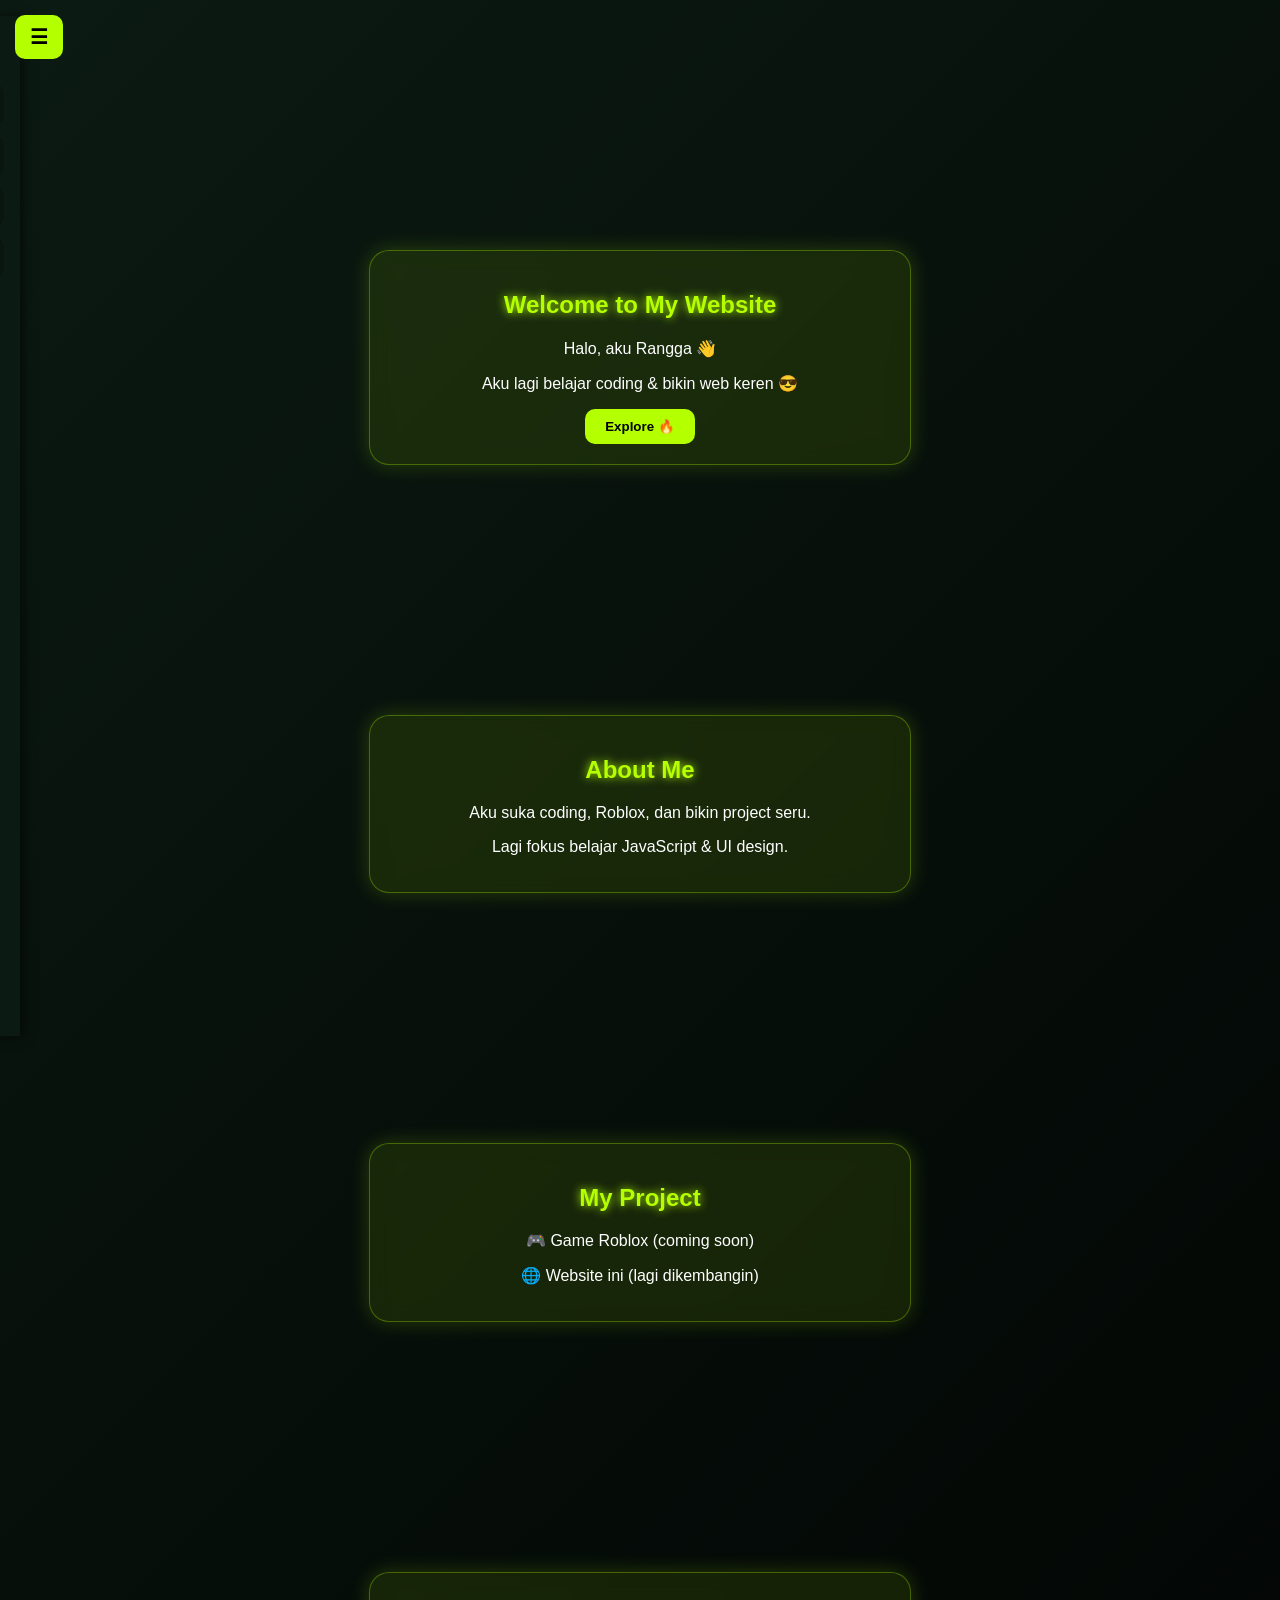
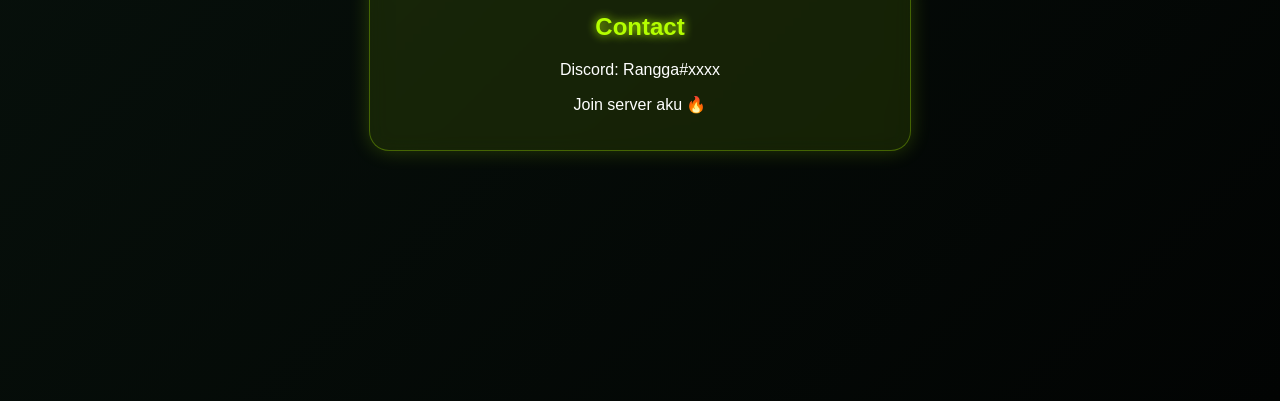
<file: index.html>
<!DOCTYPE html>
<html>
<head>
    <meta charset="UTF-8">
    <meta name="viewport" conten="width=device-width, initial-scale=1.0">
    <link rel="stylesheet" href="home.css">
    <script src="home.js"></script>
    <title>coding</title>
</head>
<body>
    <nav>
        <ul class="Home">
            <li><a href="https://discord.gg/RFHGjnXzQM" target="_blank">server aku</a></li>
            <li><a href="#">About</a></li>
            <li><a href="https://discord.com/users/1198227555455606784" target="_blank">Contact</a></li>
            <li><a href="index.html">Home</a></li>
        </ul>
    </nav>
    
    <button class="menu-btn">☰</button>
    <div class="overlay"></div>
        <main>
            <!-- 🔥 HERO -->
            <section class="container">
                <h1>Welcome to My Website</h1>
                <p>Halo, aku Rangga 👋</p>
                <p>Aku lagi belajar coding & bikin web keren 😎</p>
                <button>Explore 🔥</button>
            </section>
        
            <!-- 🧠 ABOUT -->
            <section class="container">
                <h1>About Me</h1>
                <p>Aku suka coding, Roblox, dan bikin project seru.</p>
                <p>Lagi fokus belajar JavaScript & UI design.</p>
            </section>
        
            <!-- 🎮 PROJECT -->
            <section class="container">
                <h1>My Project</h1>
                <p>🎮 Game Roblox (coming soon)</p>
                <p>🌐 Website ini (lagi dikembangin)</p>
            </section>
        
            <!-- 📞 CONTACT -->
            <section class="container">
                <h1>Contact</h1>
                <p>Discord: Rangga#xxxx</p>
                <p>Join server aku 🔥</p>
            </section>
        
        </main>
</body>
</html>
</file>
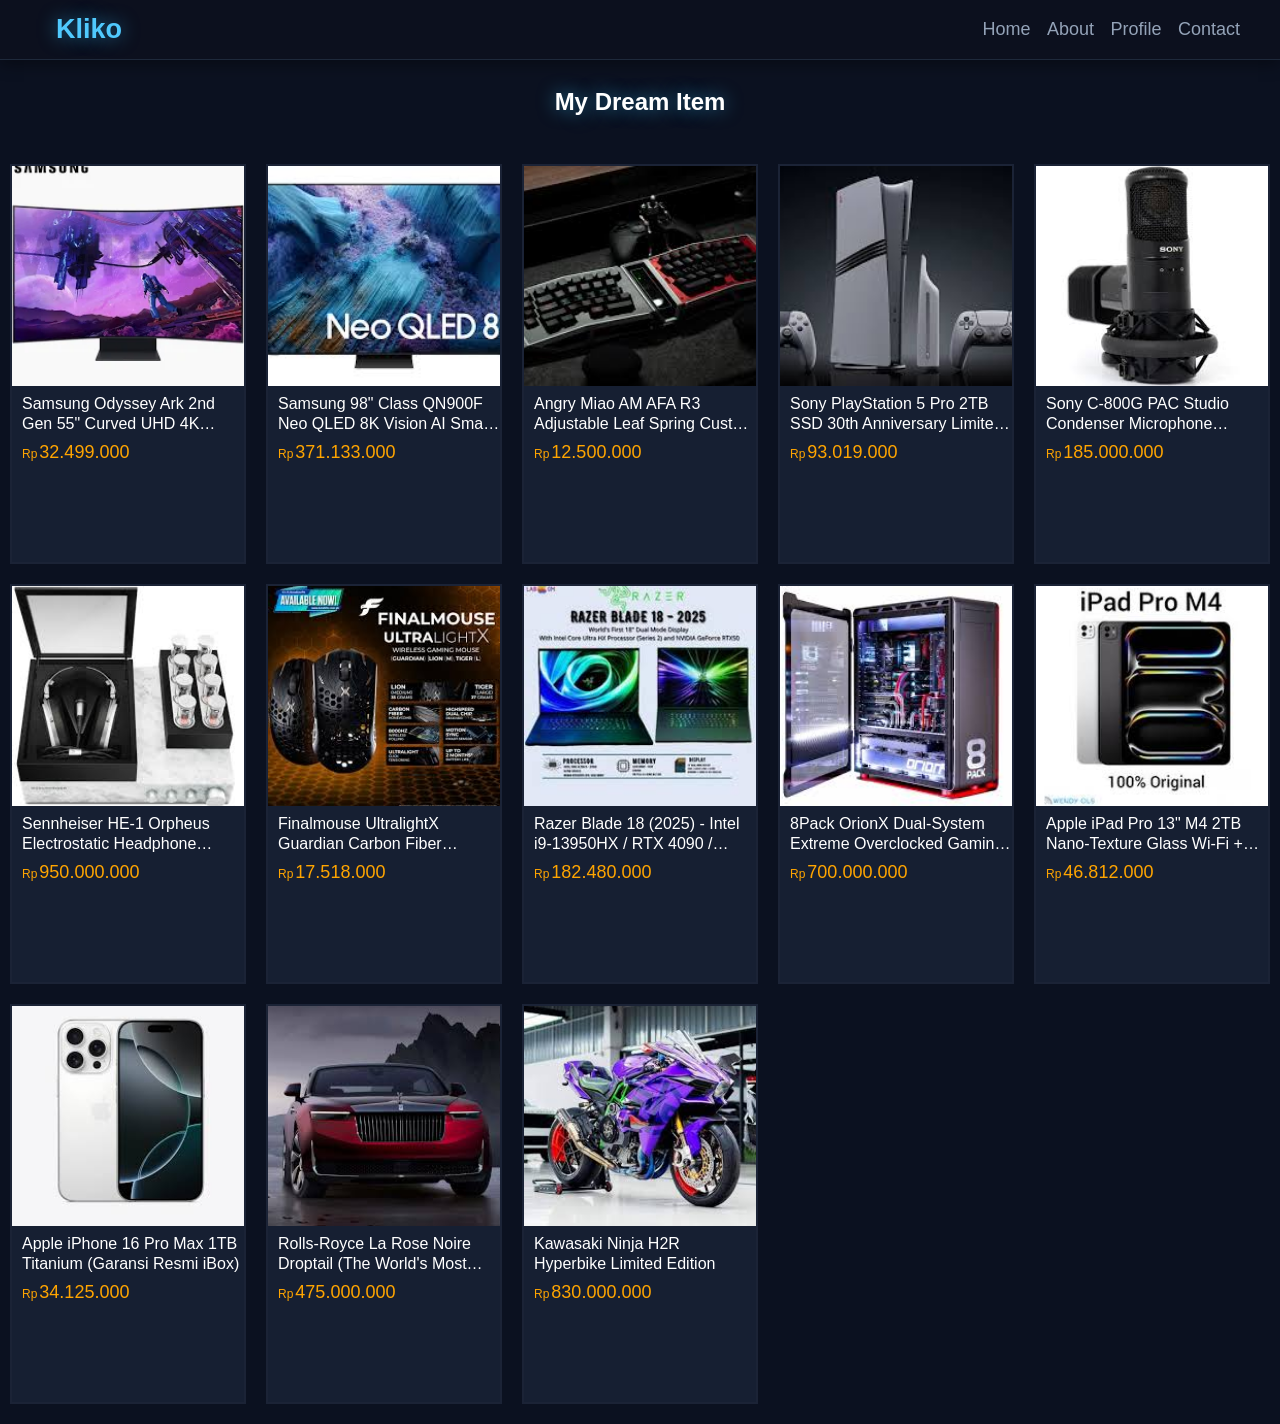
<file: Design/index.html>
<!DOCTYPE html>
<html lang="en">
<head>
    <meta charset="UTF-8">
    <meta name="viewport" content="width=device-width, initial-scale=1.0">
    <title>Kliko</title>
    <link rel="stylesheet" href="css/style.css">
</head>
<body>
    <nav class="navbar">
        <div class="nav-link">
            <div class="logo"><a href="index.html"><h1>Kliko</h1></a></div>
            <ul>
                <li><a href="index.html">Home</a></li>
                <li><a href="about.html">About</a></li>
                <li><a href="profile.html">Profile</a></li>
                <li><a href="#contact">Contact</a></li>
            </ul>
        </div>
    </nav>

    <div class="dream"><h2>My Dream Item</h2></div>

    <div class="card-container">
        <div class="product-card">
            <div class="product-cover"><img src="image/monitor.png" alt="monitor"></div>
                <div class="product-info">
                    <p class="judul">Samsung Odyssey Ark 2nd Gen 55" Curved UHD 4K 165Hz Smart Gaming Monitor</p>
                    <p class="sprice"><span>Rp</span>32.499.000</p>
                    <div class="similar-product">Beli Woy!</div>
                </div>
        </div>

        <div class="product-card">
            <div class="product-cover"><img src="image/tv.png" alt="tv"></div>
                <div class="product-info">
                    <p class="judul">Samsung 98" Class QN900F Neo QLED 8K Vision AI Smart TV 2026</p>
                    <p class="sprice"><span>Rp</span>371.133.000</p>
                    <div class="similar-product">Beli Woy!</div>
                </div>
        </div>

        <div class="product-card">
            <div class="product-cover"><img src="image/keyboard.png" alt="keyboard"></div>
                <div class="product-info">
                    <p class="judul">Angry Miao AM AFA R3 Adjustable Leaf Spring Custom Mechanical Keyboard</p>
                    <p class="sprice"><span>Rp</span>12.500.000</p>
                    <div class="similar-product">Beli Woy!</div>
                </div>
        </div>

        <div class="product-card">
            <div class="product-cover"><img src="image/playstation.png" alt="playStation"></div>
                <div class="product-info">
                    <p class="judul">Sony PlayStation 5 Pro 2TB SSD 30th Anniversary Limited Edition Bundle</p>
                    <p class="sprice"><span>Rp</span>93.019.000</p>
                    <div class="similar-product">Beli Woy!</div>
                </div>
        </div>

        <div class="product-card">
            <div class="product-cover"><img src="image/microphone.png" alt="microphone"></div>
                <div class="product-info">
                    <p class="judul">Sony C-800G PAC Studio Condenser Microphone System</p>
                    <p class="sprice"><span>Rp</span>185.000.000</p>
                    <div class="similar-product">Beli Woy!</div>
                </div>
        </div>

        <div class="product-card">
            <div class="product-cover"><img src="image/headphone.png" alt="headphone"></div>
                <div class="product-info">
                    <p class="judul">Sennheiser HE-1 Orpheus Electrostatic Headphone System</p>
                    <p class="sprice"><span>Rp</span>950.000.000</p>
                    <div class="similar-product">Beli Woy!</div>
                </div>
        </div>
        
        <div class="product-card">
            <div class="product-cover"><img src="image/mouse.png" alt="mouse"></div>
                <div class="product-info">
                    <p class="judul">Finalmouse UltralightX Guardian Carbon Fiber Wireless Gaming Mouse</p>
                    <p class="sprice"><span>Rp</span>17.518.000</p>
                    <div class="similar-product">Beli Woy!</div>
                </div>
        </div>

        <div class="product-card">
            <div class="product-cover"><img src="image/laptop.png" alt="laptop"></div>
                <div class="product-info">
                    <p class="judul">Razer Blade 18 (2025) - Intel i9-13950HX / RTX 4090 / 64GB RAM / 2TB SSD</p>
                    <p class="sprice"><span>Rp</span>182.480.000</p>
                    <div class="similar-product">Beli Woy!</div>
                </div>
        </div>

        <div class="product-card">
            <div class="product-cover"><img src="image/pc.png" alt="pc"></div>
                <div class="product-info">
                    <p class="judul">8Pack OrionX Dual-System Extreme Overclocked Gaming PC</p>
                    <p class="sprice"><span>Rp</span>700.000.000</p>
                    <div class="similar-product">Beli Woy!</div>
                </div>
        </div>

        <div class="product-card">
            <div class="product-cover"><img src="image/tablet.png" alt="tablet"></div>
                <div class="product-info">
                    <p class="judul">Apple iPad Pro 13" M4 2TB Nano-Texture Glass Wi-Fi + Cellular</p>
                    <p class="sprice"><span>Rp</span>46.812.000</p>
                    <div class="similar-product">Beli Woy!</div>
                </div>
        </div>

        <div class="product-card">
            <div class="product-cover"><img src="image/hp.png" alt="hp"></div>
                <div class="product-info">
                    <p class="judul">Apple iPhone 16 Pro Max 1TB Titanium (Garansi Resmi iBox)</p>
                    <p class="sprice"><span>Rp</span>34.125.000</p>
                    <div class="similar-product">Beli Woy!</div>
                </div>
        </div>

        <div class="product-card">
            <div class="product-cover"><img src="image/mobil.png" alt="mobil"></div>
                <div class="product-info">
                    <p class="judul">Rolls-Royce La Rose Noire Droptail (The World's Most Expensive New Car)</p>
                    <p class="sprice"><span>Rp</span>475.000.000</p>
                    <div class="similar-product">Beli Woy!</div>
                </div>
        </div>

        <div class="product-card">
            <div class="product-cover"><img src="image/motor.png" alt="motor"></div>
                <div class="product-info">
                    <p class="judul">Kawasaki Ninja H2R Hyperbike Limited Edition</p>
                    <p class="sprice"><span>Rp</span>830.000.000</p>
                    <div class="similar-product">Beli Woy!</div>
                </div>
        </div>
    </div>

    <!-- <footer class="footer">
            <div class="link">
                <a href="#">Youtube</a>
                <a href="#">Telegram</a>
                <a href="#">Whatsapp</a>
            </div>
            <p>Lorem ipsum dolor sit amet, consectetur adipisicing elit. Tempora, dolor.</p>
    </footer> -->
</body>
</html>
</file>
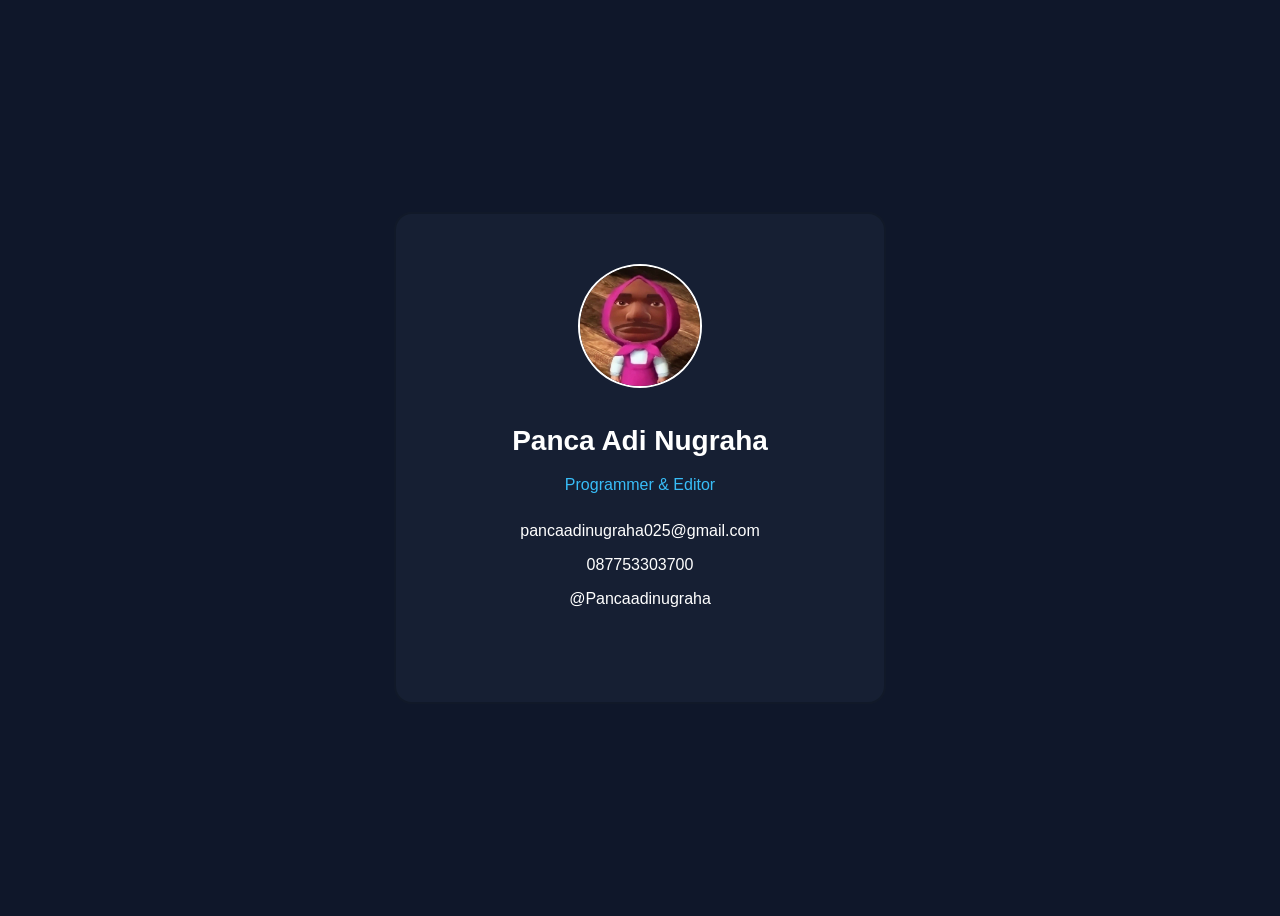
<file: Name card/Index.html>
<!DOCTYPE html>
<html lang="en">
<head>
    <meta charset="UTF-8">
    <meta name="viewport" content="width=device-width, initial-scale=1.0">
    <title>Name card</title>
    <link rel="stylesheet" href="Style.css">
</head>
<body>
    <div class="card">
        
    <img src="image.jpg" alt="Foto profil" class="profile">
    
    <h1>Panca Adi Nugraha</h1>
    
    <p class="role">Programmer & Editor
    
    <div class="info">
        <p>pancaadinugraha025@gmail.com</p>
        <p>087753303700</p>
        <p>@Pancaadinugraha</p>
    </div>

</div>
</body>
</html>
</file>
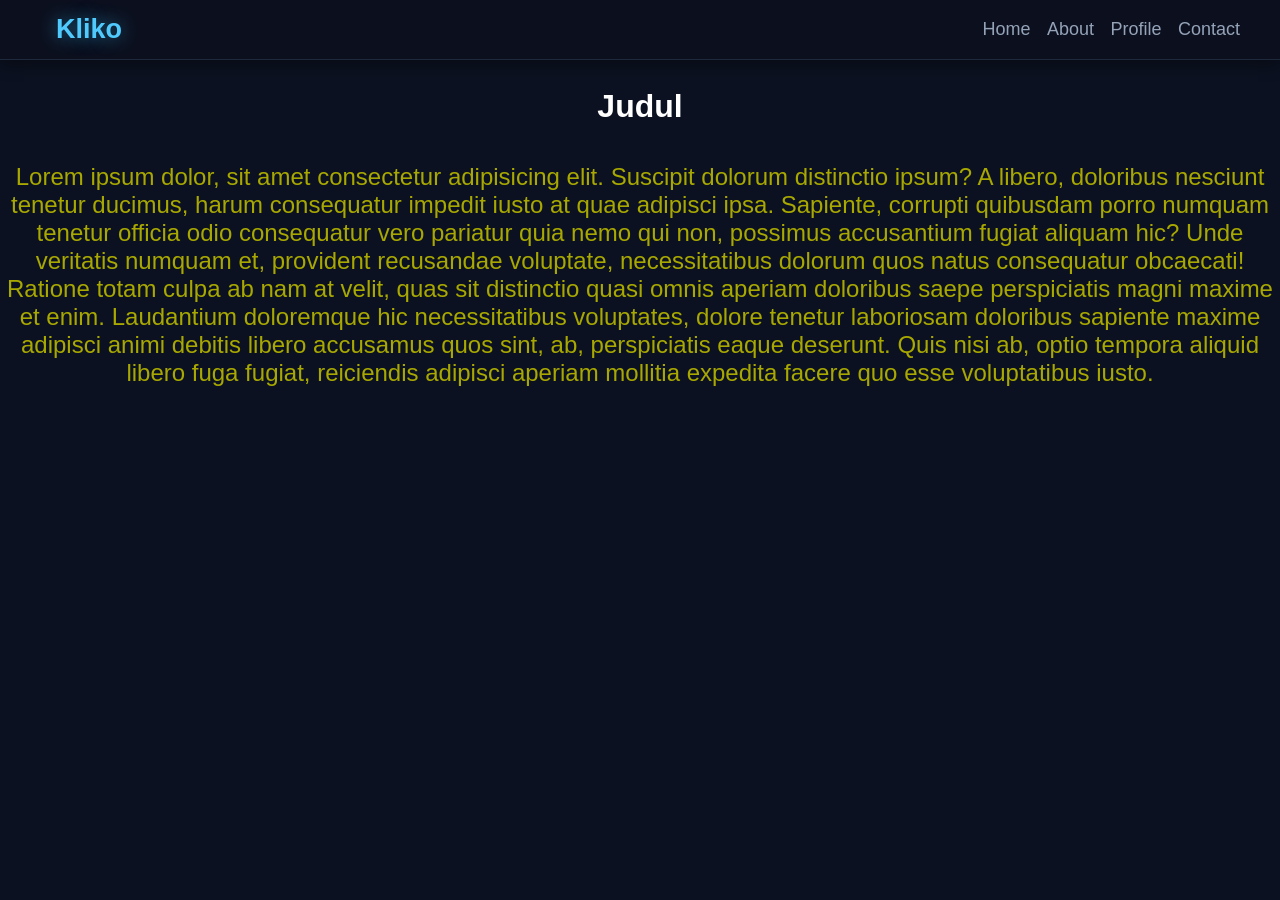
<file: Design/about.html>
<!DOCTYPE html>
<html lang="en">
<head>
    <meta charset="UTF-8">
    <meta name="viewport" content="width=device-width, initial-scale=1.0">
    <title>Kliko | about</title>
    <link rel="stylesheet" href="css/about.css">
</head>
<body>
    <nav class="navbar">
        <div class="nav-link">
            <div class="logo"><a href="index.html"><h1>Kliko</h1></a></div>
            <ul>
                <li><a href="index.html">Home</a></li>
                <li><a href="about.html">About</a></li>
                <li><a href="profile.html">Profile</a></li>
                <li><a href="#contact">Contact</a></li>
            </ul>
        </div>
    </nav>

    <div class="container">
        <h1>Judul</h1>

        <p>Lorem ipsum dolor, sit amet consectetur adipisicing elit. Suscipit dolorum distinctio ipsum? A libero, doloribus nesciunt tenetur ducimus, harum consequatur impedit iusto at quae adipisci ipsa. Sapiente, corrupti quibusdam porro numquam tenetur officia odio consequatur vero pariatur quia nemo qui non, possimus accusantium fugiat aliquam hic? Unde veritatis numquam et, provident recusandae voluptate, necessitatibus dolorum quos natus consequatur obcaecati! Ratione totam culpa ab nam at velit, quas sit distinctio quasi omnis aperiam doloribus saepe perspiciatis magni maxime et enim. Laudantium doloremque hic necessitatibus voluptates, dolore tenetur laboriosam doloribus sapiente maxime adipisci animi debitis libero accusamus quos sint, ab, perspiciatis eaque deserunt. Quis nisi ab, optio tempora aliquid libero fuga fugiat, reiciendis adipisci aperiam mollitia expedita facere quo esse voluptatibus iusto.</p>
    </div>
</body>
</html>
</file>
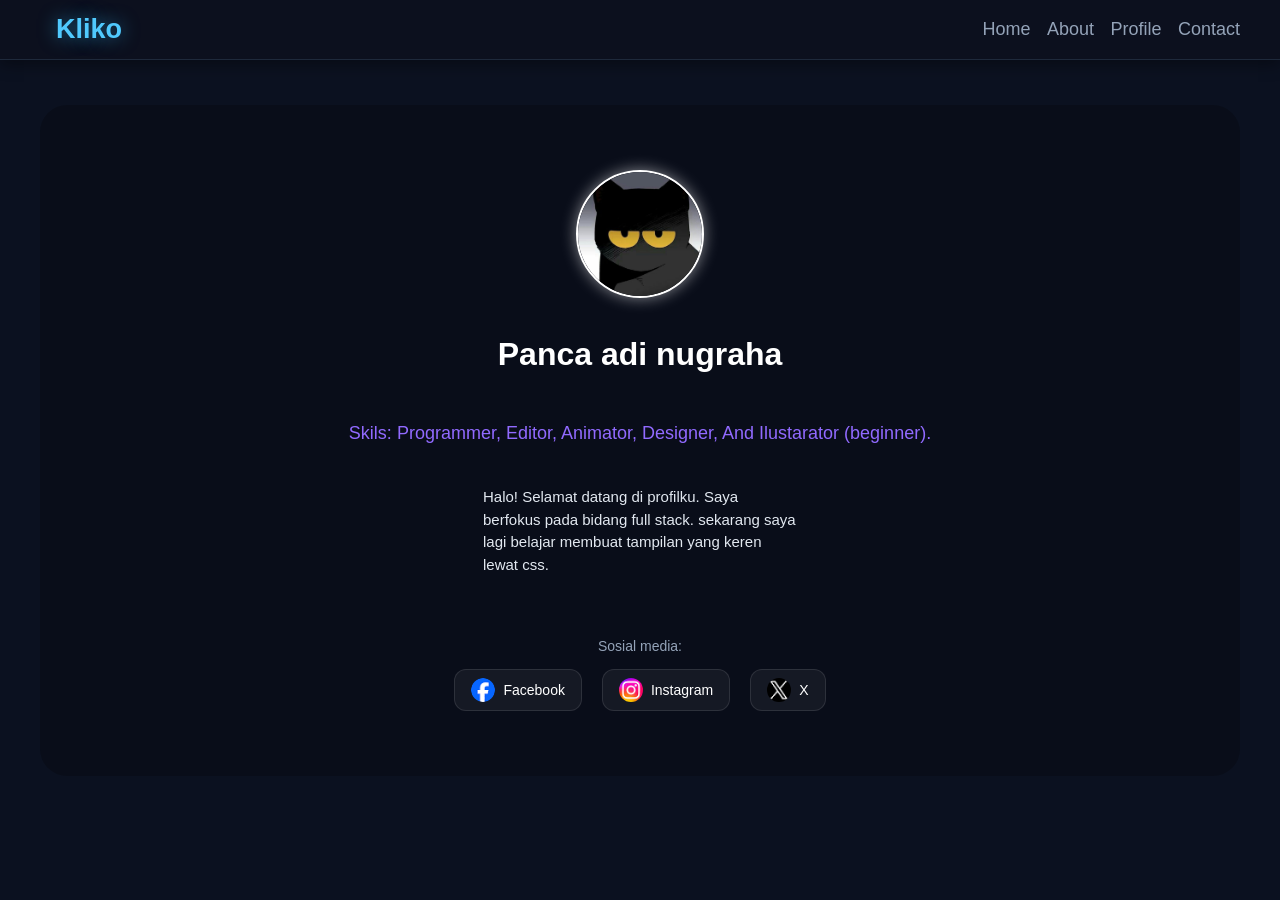
<file: Design/profile.html>
<!doctype html>
<html lang="en">
  <head>
    <meta charset="UTF-8" />
    <meta name="viewport" content="width=device-width, initial-scale=1.0" />
    <title>Kliko | profile</title>
    <link rel="stylesheet" href="css/profile.css" />
  </head>
  <body>
    <nav class="navbar">
      <div class="nav-link">
        <div class="logo">
          <a href="index.html"><h1>Kliko</h1></a>
        </div>
        <ul>
          <li><a href="index.html">Home</a></li>
          <li><a href="about.html">About</a></li>
          <li><a href="profile.html">Profile</a></li>
          <li><a href="#contact">Contact</a></li>
        </ul>
      </div>
    </nav>

    <div class="card-container">
      <div class="card">
        <img src="image/profile.jpg" alt="" class="img-profile" />
        <h1>Panca adi nugraha</h1>

        <div class="role">
          <p>
            <span>Skils:</span> Programmer, Editor, Animator, Designer, And
            Ilustarator (beginner).
          </p>
        </div>

        <div class="chat-container">
          <div class="message-bubble">
            <p>
              Halo! Selamat datang di profilku. Saya berfokus
              pada bidang full stack. sekarang saya lagi belajar membuat tampilan
              yang keren lewat css.
            </p>
          </div>
        </div>

        <div class="sosmed">
          <p class="sosmed-title">Sosial media:</p>
          <div class="sosmed-links">
            <a href="#" class="sosmed-item">
              <img src="image/facebook.png" alt="facebook" />
              <span>Facebook</span>
            </a>
            <a href="#" class="sosmed-item">
              <img src="image/ig.png" alt="instagram" />
              <span>Instagram</span>
            </a>
            <a href="#" class="sosmed-item">
              <img src="image/x.png" alt="x" />
              <span>X</span>
            </a>
          </div>
        </div>
      </div>
    </div>

    <div class="pembatas">
        <p>1212</p>
    </div>
  </body>
</html>
</file>
<file: home.css>
body {
    background: linear-gradient(135deg, #0B1A12, #020403);
    color: white;
    font-family: Arial, sans-serif;
}
html {
    scroll-behavior: smooth;
}
h1 {
    color: #B4FF00;
    text-shadow: 0 0 10px #B4FF00;
}
button {
    background: #B4FF00;
    border: none;
    padding: 10px 20px;
    border-radius: 10px;

    cursor: pointer;
    font-weight: bold;

    transition: 0.3s;
}

button:hover {
    background: #d4ff4d;
    transform: scale(1.1);
}
.container {
    width: 90%;
    max-width: 500px;

    margin: 250px auto;
    padding: 20px;

    background: rgba(180, 255, 0, 0.1);
    border-radius: 20px;

    text-align: center;

    backdrop-filter: blur(10px);
    border: 1px solid rgba(180, 255, 0, 0.3);

    box-shadow: 0 0 20px rgba(180, 255, 0, 0.2);

    opacity: 0;
    transform: translateY(50px);
    transition: 0.5s;

    position: relative;
    overflow: hidden;
}
.container:hover {
    transform: translateY(-5px) scale(1.02);
    box-shadow: 0 0 30px rgba(180, 255, 0, 0.4);
}
.container.show {
    opacity: 1;
    transform: translateY(0);
}
.Home {
    list-style: none;
    position: fixed;
    top: 0;
    left: -220px; /* sembunyi di kiri */
    width: 200px;
    height: 100%;

    display: flex;
    flex-direction: column;
    gap: 10px;

    padding: 60px 20px;

    background: #0B1A12;
    box-shadow: 4px 0 10px rgba(0,0,0,0.5);

    transition: 0.3s;

        z-index: 1001;
}
.Home.active {
    left: 0;
}
.Home li {
    list-style: none;
}
.Home li a {
    color: #B4FF00;
    text-decoration: none;
    font-size: 18px;
    padding: 10px;
    display: block;
    border-radius: 10px;
    transition: 0.3s;
    box-shadow: 4px 8px rgba(0, 0, 0, 0.2);
}

.Home li a:hover {
    background: #B4FF00;
    color: #0B1A12;
    transform: scale(1.05);
    box-shadow: 4px 8px rgba(0, 0, 0, 0.2);
}

.menu-btn {
    position: fixed;
    top: 15px;
    left: 15px;
    font-size: 20px;
    background: #B4FF00;
    border: none;
    padding: 10px 15px;
    cursor: pointer;
    border-radius: 10px;
    z-index: 1002;
}

.overlay {
    position: fixed;
    top: 0;
    left: 0;
    width: 100%;
    height: 100%;

    background: rgba(0,0,0,0.5);
    opacity: 0;
    pointer-events: none;

    transition: 0.3s;

    z-index: 1000;
    backdrop-filter: blur(3px);
}

.overlay.active {
    opacity: 1;
    pointer-events: all;
}
</file>
<file: Design/css/style.css>
* {
  margin: 0;
  padding: 0;
  font-family: Arial, Helvetica, sans-serif;
  box-sizing: border-box;
}

body {
  background-color: #0b1120;
  min-height: 100vh;
}

.navbar {
  background: #0c101e;
  box-shadow: 0px 4px 15px rgba(0, 0, 0, 0.4); /* Shadow sedikit dipertebal agar tegas */
  padding: 14px 28px; /* 20px atas-bawah, 40px kiri-kanan */
  border-bottom: 1px solid #1e293b; /* Opsional: garis tipis biar makin pro */
}

.nav-link {
  display: flex;
  align-items: center;
  justify-content: space-between;
}

.logo h1 {
  margin: 0; /* Menghapus jarak bawaan browser */
  display: inline-block; /* Memastikan h1 mengikuti ukuran teks saja */
}

.logo a {
  margin-left: 28px;
  font-size: 18px;
  font-weight: 600;
  text-decoration: none;
  color: #50c9fd;
  text-shadow: 0px 0px 18px #38bff894;
}

.navbar li {
  display: inline-block;
  list-style: none;
}

.navbar li a {
  text-decoration: none;
  color: #94a3b8;
  transition: all 0.3s ease;
}

.navbar li a:hover {
  color: #38bdf8;
  text-decoration: underline;
}

li a {
  font-size: 18px;
  margin-right: 12px;
}

.dream h2 {
  text-align: center;
  margin-top: 28px;
  color: white;
  text-shadow: 0px 0px 18px #38bff894;
}

.card-container {
  margin-top: 28px;
  display: grid;
  grid-template-columns: repeat(auto-fit, minmax(200px, 1fr));
  gap: 20px;
  padding: 20px 10px;
  width: 100%;
}

.product-card {
  position: relative;
  background: #161f32;
  border: 2px solid rgba(255, 255, 255, 0.019);
  transition:
    transform 0.3s ease,
    box-shadow 0.3s ease;
  cursor: pointer;
  display: flex;
  flex-direction: column;
  height: 100%;
  min-height: 400px;
}

.product-card:hover {
  transform: translateY(-2px); /* Naikkan sedikit biar tombolnya gak ketutup */
  border: 2px solid #ee4d2d;
  z-index: 99; /* Pastikan dia di paling depan saat melayang */
  box-shadow: 0 10px 20px rgba(0, 0, 0, 0.5);
}

.similar-product {
  position: absolute;
  bottom: -35px; /* Sesuaikan jaraknya agar nempel */
  left: -2px;
  right: -2px;
  background-color: #ee4d2d;
  color: white;
  text-align: center;
  padding: 10px 0;
  font-size: 14px;
  font-weight: bold;
  display: none;
  z-index: 100;
}

/* PERBAIKAN: Nama class harus sama dengan HTML (similar-product) */
.product-card:hover .similar-product {
  display: block;
}

.product-cover img {
  width: 100%;
  height: 220px;
  display: block;
  object-fit: cover;
}

.product-info {
  padding-left: 10px;
  padding-top: 8px;
}

.judul {
  color: white;
  display: -webkit-box;
  -webkit-line-clamp: 2;
  -webkit-box-orient: vertical;
  overflow: hidden;
  text-overflow: ellipsis;
  height: 40px;
  line-height: 20px;
  margin-bottom: 8px;
}

.sprice {
  margin-top: 8px;
  color: orange;
  font-size: 18px;
}

.product-info span {
  font-size: 12px;
  margin-right: 2px;
}
</file>
<file: Name card/Style.css>
body {
    display: flex;
    justify-content: center;
    align-items: center;
    background: #0f172a;
    height: 100vh;
    font-family: Arial, Helvetica, sans-serif
}

.card {
    width: 350px;
    height: 450px;
    color: white;
    background: #1e293b86;
    border: 2px solid rgba(0, 0, 0, 0.187);
    text-align: center;
    border-radius: 18px;
    transition: all 0.3s ease-out;
}

.card:hover {
    transform: translateY(-10px);
    box-shadow: 0px 0px 18px rgba(10, 10, 10, 0.653);
    border: none;
}

.profile {
    margin: 50px;
    width: 120px;
    border-radius: 50%;
    object-fit: cover;
    margin-bottom: 15px;
    border: 2px solid #ffffff;
    transition: all 0.3s ease-out;
}

.profile:hover {
    transform: translateY(-6px);
    box-shadow: 0px 0px 18px rgba(255, 255, 255, 0.2);
}

.card h1 {
    font-size: 28px
}

.role {
    color: #38bdf8;
}

.info {
    margin-top: 28px;
}

@media (min-width: 768px) {
    .card {
        width: 488px;
        height: 488px;
        text-align: center;
    }
}
</file>
<file: Design/css/about.css>
* {
    margin: 0;
    padding: 0;
    font-family: Arial, Helvetica, sans-serif;
    box-sizing: border-box;
}

body {
    background-color: #0B1120;
    min-height: 100vh;
}

.navbar {
    background: #0c101e;
    box-shadow: 0px 4px 15px rgba(0, 0, 0, 0.4); /* Shadow sedikit dipertebal agar tegas */
    padding: 14px 28px; /* 20px atas-bawah, 40px kiri-kanan */
    border-bottom: 1px solid #1E293B; /* Opsional: garis tipis biar makin pro */
}

.nav-link {
    display: flex;
    align-items: center;
    justify-content: space-between;
}

.logo h1 {
    margin: 0; /* Menghapus jarak bawaan browser */
    display: inline-block; /* Memastikan h1 mengikuti ukuran teks saja */
}

.logo a {
    margin-left: 28px;
    font-size: 18px;
    font-weight: 600;
    text-decoration: none;
    color: #50c9fd;
    text-shadow: 0px 0px 18px #38bff894;
}

.navbar li {
    display: inline-block;
    list-style: none;
}

.navbar li a {
    text-decoration: none;
    color: #94A3B8;
    transition: all 0.3s ease;
}

.navbar li a:hover {
    color: #38BDF8;
    text-decoration: underline;
}

li a {
    font-size: 18px;
    margin-right: 12px;
}

.container h1 {
    margin-top: 28px;
    text-align: center;
    color: #fff;
}

.container p {
    text-align: center;
    color: rgb(168, 168, 0);
    font-size: 24px;
    margin-top: 38px;
}
</file>
<file: Design/css/profile.css>
* {
  margin: 0;
  padding: 0;
  font-family: Arial, Helvetica, sans-serif;
  box-sizing: border-box;
}

body {
  background-color: #0b1120;
  min-height: 100vh;
}

.navbar {
  background: #0c101e;
  box-shadow: 0px 4px 15px rgba(0, 0, 0, 0.4); /* Shadow sedikit dipertebal agar tegas */
  padding: 14px 28px; /* 20px atas-bawah, 40px kiri-kanan */
  border-bottom: 1px solid #1e293b; /* Opsional: garis tipis biar makin pro */
}

.nav-link {
  display: flex;
  align-items: center;
  justify-content: space-between;
}

.logo h1 {
  margin: 0; /* Menghapus jarak bawaan browser */
  display: inline-block; /* Memastikan h1 mengikuti ukuran teks saja */
}

.logo a {
  margin-left: 28px;
  font-size: 18px;
  font-weight: 600;
  text-decoration: none;
  color: #50c9fd;
  text-shadow: 0px 0px 18px #38bff894;
}

.navbar li {
  display: inline-block;
  list-style: none;
}

.navbar li a {
  text-decoration: none;
  color: #94a3b8;
  transition: all 0.3s ease;
}

.navbar li a:hover {
  color: #38bdf8;
  text-decoration: underline;
}

li a {
  font-size: 18px;
  margin-right: 12px;
}

.card-container {
  background: #0000003a;
  margin-top: 45px;
  padding: 65px 0;
  width: 1200px;
  display: block;
  margin-right: auto;
  margin-left: auto;
  border-radius: 3vh;
}

.card .img-profile {
  width: 128px;
  height: 128px;
  margin: 0 auto;
  border-radius: 50%;
  border: 2px solid #fff;
  box-shadow: 0 0px 15px rgba(255, 255, 255, 0.5);
  display: block;
}

.img-profile {
  width: 100%;
  height: 100%;
  object-fit: cover;
}

.card h1 {
  text-align: center;
  color: #fff;
  margin-top: 38px;
}

.chat-container {
    display: flex;
    justify-content: center;
    margin-top: 30px;
}

.message-bubble {
    color: #E2E8F0;
    padding: 12px 18px;
    border-radius: 18px 18px 18px 2px; /* Pojok kiri bawah tajam biar kaya balon chat */
    max-width: 350px;
    position: relative;
}

.message-bubble p {
    margin: 0;
    font-size: 15px;
    line-height: 1.5;
}

.role {
  margin-top: 50px;
  text-align: center;
  font-size: 18px;
  color: #916aff;
}

.sosmed {
  display: flex;
  flex-direction: column; /* Judul di atas, link di bawah */
  align-items: center;
  margin-top: 50px;
  gap: 15px; /* Jarak antara judul dan ikon */
}

.sosmed-title {
  color: #94a3b8;
  font-size: 14px;
  font-weight: 500;
}

.sosmed-links {
  display: flex;
  gap: 20px; /* Jarak antar item sosmed */
  justify-content: center;
  flex-wrap: wrap; /* Agar rapi kalau dibuka di HP */
}

.sosmed-item {
  display: flex;
  align-items: center;
  gap: 8px; /* Jarak antara gambar dan teks */
  text-decoration: none;
  background: rgba(255, 255, 255, 0.05); /* Background tipis */
  padding: 8px 16px;
  border-radius: 12px;
  transition: all 0.3s ease;
  border: 1px solid rgba(255, 255, 255, 0.1);
}

.sosmed-item img {
  width: 24px; /* Ukuran ikon */
  height: 24px;
  object-fit: cover;
  border-radius: 50%;
}

.sosmed-item span {
  color: #fff;
  font-size: 14px;
}

/* Efek Hover */
.sosmed-item:hover {
  background: rgba(56, 189, 248, 0.2); /* Warna biru transparan */
  border-color: #38bdf8;
  transform: translateY(-3px); /* Efek melompat sedikit */
}

.pembatas {
    margin-top: 25px;
    color: #0b112000;
}
</file>
